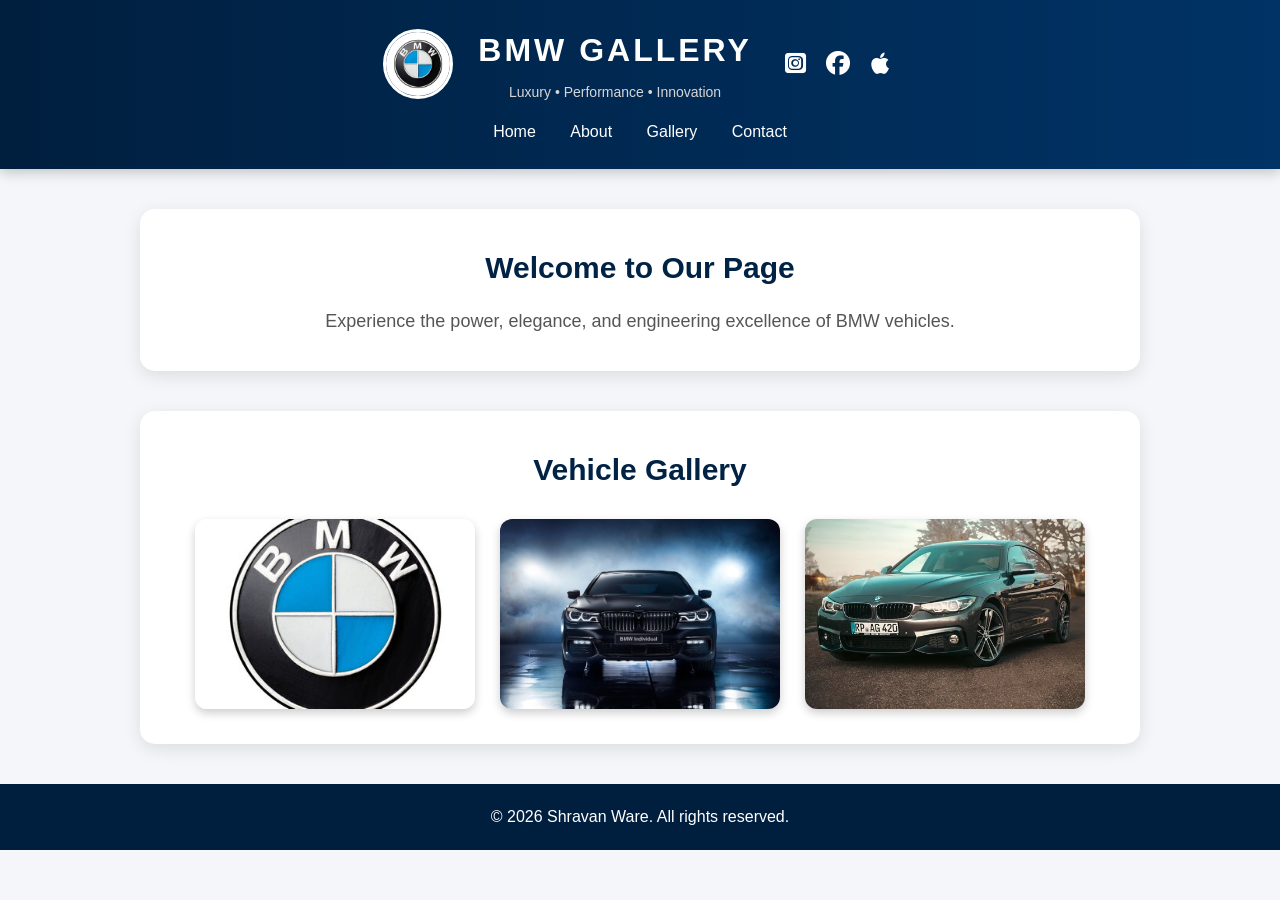
<file: index.html>
<!DOCTYPE html>
<html lang="en">
<head>
    <meta charset="UTF-8">
    <meta name="viewport" content="width=device-width, initial-scale=1.0">

    <title>BMW Gallery</title>

    <link rel="stylesheet" href="style.css">

    <link rel="stylesheet"
        href="https://cdnjs.cloudflare.com/ajax/libs/font-awesome/6.5.1/css/all.min.css">
</head>

<body>

    <header>

        <div class="top_header">

            <img src="./Images/BMW logo.jpg" alt="Logo" class="logo">

            <div>
                <h1>BMW GALLERY</h1>
                <p class="tagline">Luxury • Performance • Innovation</p>
            </div>

            <div class="social-icons">
                <a href="#"><i class="fa-brands fa-square-instagram"></i></a>
                <a href="#"><i class="fa-brands fa-facebook"></i></a>
                <a href="#"><i class="fa-brands fa-apple"></i></a>
            </div>

        </div>

        <nav>
            <a href="#">Home</a>
            <a href="#">About</a>
            <a href="#">Gallery</a>
            <a href="#">Contact</a>
        </nav>

    </header>

    <main>

        <section class="content_section">

            <h2>Welcome to Our Page</h2>

            <p>
                Experience the power, elegance, and engineering excellence
                of BMW vehicles.
            </p>

        </section>

        <section class="content_section">

            <h2>Vehicle Gallery</h2>

            <div class="gallery">

                <img src="./Images/BMW logo.jpg" alt="BMW Logo">

                <img src="./Images/black bmw.jpg" alt="Black BMW">

                <img src="./Images/sports bmw.webp" alt="BMW Sports Car">

            </div>

        </section>

    </main>

    <footer>
        <p>&copy; 2026 Shravan Ware. All rights reserved.</p>
    </footer>

</body>
</html>
</file>
<file: style.css>
*{
    margin: 0;
    padding: 0;
    box-sizing: border-box;
}

body{
    font-family: 'Segoe UI', Tahoma, Geneva, Verdana, sans-serif;
    background: #f4f6f9;
    line-height: 1.6;
    color: #333;
}

/* HEADER */

header{
    background: linear-gradient(to right, #001f3f, #003366);
    color: white;
    padding: 25px 20px;
    text-align: center;
    box-shadow: 0 4px 12px rgba(0,0,0,0.2);
}

.top_header{
    display: flex;
    justify-content: center;
    align-items: center;
    gap: 25px;
    flex-wrap: wrap;
    margin-bottom: 15px;
}

.logo{
    width: 70px;
    height: 70px;
    border-radius: 50%;
    object-fit: cover;
    border: 3px solid white;
}

.top_header h1{
    font-size: 32px;
    letter-spacing: 3px;
}

.tagline{
    font-size: 14px;
    color: #d6d6d6;
    margin-top: 5px;
}

/* SOCIAL ICONS */

.social-icons a{
    color: white;
    font-size: 24px;
    margin: 0 8px;
    transition: 0.3s;
}

.social-icons a:hover{
    color: #00aaff;
    transform: scale(1.2);
}

/* NAVBAR */

nav{
    margin-top: 10px;
}

nav a{
    color: white;
    text-decoration: none;
    margin: 0 15px;
    font-weight: 500;
    transition: 0.3s;
    position: relative;
}

nav a:hover{
    color: #00aaff;
}

nav a::after{
    content: '';
    position: absolute;
    left: 0;
    bottom: -5px;
    width: 0%;
    height: 2px;
    background: #00aaff;
    transition: 0.3s;
}

nav a:hover::after{
    width: 100%;
}

/* CONTENT */

.content_section{
    max-width: 1000px;
    margin: 40px auto;
    background: white;
    padding: 35px;
    border-radius: 15px;
    box-shadow: 0 5px 18px rgba(0,0,0,0.1);
}

h2{
    text-align: center;
    color: #002244;
    margin-bottom: 15px;
    font-size: 30px;
}

.content_section p{
    text-align: center;
    font-size: 18px;
    color: #555;
}

/* GALLERY */

.gallery{
    display: flex;
    justify-content: center;
    flex-wrap: wrap;
    gap: 25px;
    margin-top: 25px;
}

.gallery img{
    width: 280px;
    height: 190px;
    object-fit: cover;
    border-radius: 12px;
    transition: 0.4s;
    box-shadow: 0 4px 10px rgba(0,0,0,0.2);
}

.gallery img:hover{
    transform: scale(1.05);
    box-shadow: 0 8px 18px rgba(0,0,0,0.3);
}

/* FOOTER */

footer{
    background: #001f3f;
    color: white;
    text-align: center;
    padding: 20px;
    margin-top: 40px;
}

/* RESPONSIVE */

@media(max-width:768px){

    .top_header{
        flex-direction: column;
    }

    nav a{
        display: inline-block;
        margin: 10px;
    }

    .gallery img{
        width: 100%;
        max-width: 320px;
    }

    .content_section{
        margin: 20px;
    }
}
</file>
